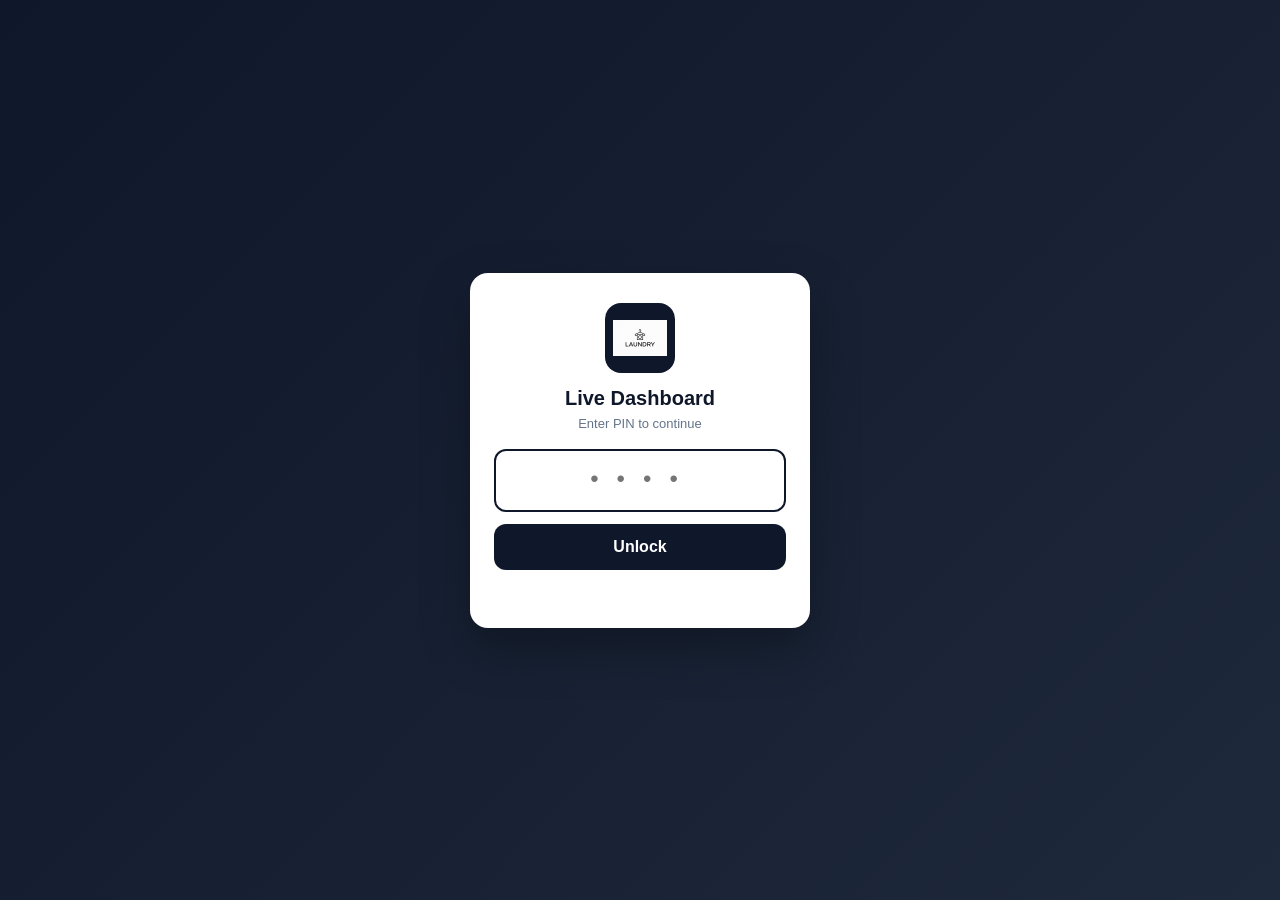
<file: live.html>
<!DOCTYPE html>
<html lang="en">
<head>
  <meta charset="UTF-8" />
  <meta name="viewport" content="width=device-width, initial-scale=1.0, maximum-scale=1.0, user-scalable=no" />
  <meta name="theme-color" content="#0f172a" />
  <!-- Prevent browser from caching this page (so updates show immediately on mobile) -->
  <meta http-equiv="Cache-Control" content="no-cache, no-store, must-revalidate" />
  <meta http-equiv="Pragma" content="no-cache" />
  <meta http-equiv="Expires" content="0" />
  <title>Laundry POS — Live Dashboard</title>
  <link rel="icon" href="assets/img/logo.jpeg" />
  <style>
    /* ============================================================
       MR LAUNDRY — LIVE DASHBOARD (Secret Page)
       Read-only owner dashboard with PIN protection.
       Reads data DIRECTLY from Firebase (no manual sync needed).
       ============================================================ */

    * { box-sizing: border-box; -webkit-tap-highlight-color: transparent; }
    html, body {
      margin: 0; padding: 0;
      font-family: -apple-system, BlinkMacSystemFont, 'Segoe UI', Roboto, 'Helvetica Neue', Arial, sans-serif;
      background: #f1f5f9;
      color: #0f172a;
      min-height: 100vh;
      -webkit-font-smoothing: antialiased;
    }

    /* ---------- PIN LOCK SCREEN ---------- */
    .lock-screen {
      position: fixed; inset: 0;
      background: linear-gradient(135deg, #0f172a, #1e293b);
      display: flex; align-items: center; justify-content: center;
      z-index: 999; padding: 20px;
    }
    .lock-box {
      background: #fff; border-radius: 18px; padding: 30px 24px;
      max-width: 340px; width: 100%; text-align: center;
      box-shadow: 0 20px 50px rgba(0,0,0,.3);
    }
    .lock-box .logo {
      width: 70px; height: 70px; border-radius: 16px; background: #0f172a;
      display: inline-flex; align-items: center; justify-content: center;
      margin-bottom: 14px; overflow: hidden;
    }
    .lock-box .logo img { width: 100%; height: 100%; object-fit: contain; padding: 8px; }
    .lock-box h2 { margin: 0 0 6px; font-size: 20px; }
    .lock-box p { margin: 0 0 18px; font-size: 13px; color: #64748b; }
    .pin-input {
      width: 100%; padding: 16px; font-size: 24px; text-align: center;
      letter-spacing: 12px; border: 2px solid #e2e8f0; border-radius: 12px;
      outline: none; margin-bottom: 12px;
      font-family: 'Courier New', monospace;
    }
    .pin-input:focus { border-color: #0f172a; }
    .pin-btn {
      width: 100%; padding: 14px; font-size: 16px; font-weight: 700;
      background: #0f172a; color: #fff; border: none; border-radius: 12px;
      cursor: pointer; transition: background .15s;
    }
    .pin-btn:hover { background: #1e293b; }
    .pin-error { color: #dc2626; font-size: 13px; margin-top: 10px; min-height: 18px; }

    /* ---------- HEADER ---------- */
    .top-bar {
      background: #0f172a; color: #fff;
      padding: 16px 20px; display: flex; align-items: center; gap: 14px;
      position: sticky; top: 0; z-index: 10;
      box-shadow: 0 2px 8px rgba(0,0,0,.1);
    }
    .top-bar .logo-box {
      width: 44px; height: 44px; border-radius: 10px; background: #fff;
      display: flex; align-items: center; justify-content: center; overflow: hidden;
      flex-shrink: 0;
    }
    .top-bar .logo-box img { width: 100%; height: 100%; object-fit: contain; padding: 4px; }
    .top-bar .title-block { flex: 1; min-width: 0; }
    .top-bar .title-block h1 {
      margin: 0; font-size: 17px; font-weight: 700;
      white-space: nowrap; overflow: hidden; text-overflow: ellipsis;
    }
    .top-bar .title-block .sub { font-size: 11px; opacity: .7; margin-top: 2px; }
    .live-dot {
      display: inline-flex; align-items: center; gap: 5px;
      background: rgba(34,197,94,.15); color: #4ade80;
      padding: 5px 10px; border-radius: 14px;
      font-size: 11px; font-weight: 700;
    }
    .live-dot::before {
      content: ''; width: 7px; height: 7px; border-radius: 50%;
      background: #4ade80; animation: pulse 1.5s infinite;
    }
    @keyframes pulse {
      0%, 100% { opacity: 1; }
      50%      { opacity: .3; }
    }

    /* ---------- MAIN CONTAINER ---------- */
    .container { max-width: 720px; margin: 0 auto; padding: 16px; }

    .date-banner {
      background: #fff; border-radius: 14px; padding: 14px 18px;
      margin-bottom: 14px; display: flex; justify-content: space-between; align-items: center;
      box-shadow: 0 2px 8px rgba(15,23,42,.05);
    }
    .date-banner .label { font-size: 12px; color: #64748b; text-transform: uppercase; letter-spacing: 1px; font-weight: 600; }
    .date-banner .value { font-size: 18px; font-weight: 800; color: #0f172a; margin-top: 2px; }
    .date-banner .right { text-align: right; }
    .date-banner .right .label { font-size: 11px; }
    .date-banner .right .value { font-size: 13px; color: #64748b; font-weight: 600; }

    /* ---------- STAT CARDS GRID ---------- */
    .grid {
      display: grid;
      grid-template-columns: repeat(2, 1fr);
      gap: 12px;
      margin-bottom: 14px;
    }
    @media (min-width: 600px) {
      .grid { grid-template-columns: repeat(3, 1fr); gap: 14px; }
    }

    .card {
      background: #fff; border-radius: 14px; padding: 18px 16px;
      box-shadow: 0 2px 8px rgba(15,23,42,.05);
      border-left: 4px solid #cbd5e1;
      position: relative;
      min-height: 110px;
    }
    .card .icon {
      width: 36px; height: 36px; border-radius: 10px;
      display: flex; align-items: center; justify-content: center;
      font-size: 18px; margin-bottom: 10px;
    }
    .card .lbl {
      font-size: 11px; color: #64748b; text-transform: uppercase;
      letter-spacing: 1px; font-weight: 700; margin-bottom: 4px;
    }
    .card .val {
      font-size: 22px; font-weight: 800; color: #0f172a;
      line-height: 1.1; word-break: break-word;
    }
    .card .sub { font-size: 11px; color: #94a3b8; margin-top: 4px; }

    .card.sales    { border-left-color: #3b82f6; }
    .card.sales    .icon { background: #dbeafe; color: #1d4ed8; }
    .card.orders   { border-left-color: #8b5cf6; }
    .card.orders   .icon { background: #ede9fe; color: #6d28d9; }
    .card.cash     { border-left-color: #22c55e; }
    .card.cash     .icon { background: #dcfce7; color: #15803d; }
    .card.expense  { border-left-color: #ef4444; }
    .card.expense  .icon { background: #fee2e2; color: #b91c1c; }
    .card.due      { border-left-color: #f59e0b; }
    .card.due      .icon { background: #fef3c7; color: #b45309; }
    .card.profit   { border-left-color: #10b981; }
    .card.profit   .icon { background: #d1fae5; color: #047857; }

    /* ---------- LOADING / EMPTY / ERROR ---------- */
    .status-box {
      background: #fff; border-radius: 14px; padding: 30px 20px;
      text-align: center; box-shadow: 0 2px 8px rgba(15,23,42,.05);
    }
    .spinner {
      width: 36px; height: 36px;
      border: 3px solid #e2e8f0; border-top-color: #0f172a;
      border-radius: 50%; animation: spin .8s linear infinite;
      margin: 0 auto 14px;
    }
    @keyframes spin { to { transform: rotate(360deg); } }
    .status-box .msg { color: #64748b; font-size: 14px; }
    .status-box.error { background: #fef2f2; border: 1px solid #fecaca; }
    .status-box.error .msg { color: #b91c1c; }

    /* ---------- FOOTER ---------- */
    .footer {
      text-align: center; padding: 20px; font-size: 11px; color: #94a3b8;
    }
    .footer .updated { font-weight: 600; color: #64748b; margin-bottom: 4px; }
    .refresh-btn {
      background: #fff; border: 1px solid #e2e8f0; color: #0f172a;
      padding: 8px 14px; border-radius: 10px; font-size: 12px; font-weight: 600;
      cursor: pointer; margin-top: 8px;
    }
    .refresh-btn:hover { background: #f8fafc; }

    .hidden { display: none !important; }
  </style>
</head>
<body>

  <!-- ============== PIN LOCK SCREEN ============== -->
  <div class="lock-screen" id="lockScreen">
    <div class="lock-box">
      <div class="logo">
        <img src="assets/img/logo.jpeg" alt="" onerror="this.parentElement.innerHTML='🧺'"/>
      </div>
      <h2>Live Dashboard</h2>
      <p>Enter PIN to continue</p>
      <input type="password" inputmode="numeric" pattern="[0-9]*" maxlength="4"
             class="pin-input" id="pinInput" placeholder="••••" autofocus />
      <button class="pin-btn" id="pinBtn">Unlock</button>
      <div class="pin-error" id="pinError"></div>
    </div>
  </div>

  <!-- ============== MAIN DASHBOARD ============== -->
  <div id="dashboard" class="hidden">
    <div class="top-bar">
      <div class="logo-box">
        <img src="assets/img/logo.jpeg" alt="" onerror="this.parentElement.innerHTML='🧺'"/>
      </div>
      <div class="title-block">
        <h1 id="shopName">Laundry POS</h1>
        <div class="sub">Live Owner Dashboard</div>
      </div>
      <div class="live-dot">LIVE</div>
    </div>

    <div class="container">
      <div class="date-banner">
        <div>
          <div class="label">Today</div>
          <div class="value" id="todayDate">—</div>
        </div>
        <div class="right">
          <div class="label">Current Time</div>
          <div class="value" id="currentTime">—</div>
        </div>
      </div>

      <div id="contentArea">
        <div class="status-box">
          <div class="spinner"></div>
          <div class="msg">Loading live data from cloud...</div>
        </div>
      </div>

      <div class="footer">
        <div class="updated" id="lastUpdate">—</div>
        <div>Auto-refreshing every 30 seconds</div>
        <button class="refresh-btn" id="refreshBtn">🔄 Refresh Now</button>
      </div>
    </div>
  </div>

  <!-- Built-in Firebase config + Shop ID (shared by every page) -->
  <!-- IT Owner support account -->
  <!-- Locked portal payment details -->
  <script src="assets/js/portal-payments.js?v=20261104.6"></script>
  <script src="assets/js/it-owner.js?v=20261104.5"></script>
  <script src="assets/js/cloud-autoconfig.js?v=20261104.1"></script>
  <script>
    /* ============================================================
       🔐 SECRET DASHBOARD CONFIG  — EDIT ONLY THESE LINES
       ============================================================ */

    // 1) PIN (any 4-digit number you want, e.g., '7890')
    const SECRET_PIN = '1234';

    // 2) Firebase config — comes from assets/js/cloud-autoconfig.js, the ONE
    //    file shared by every page. No per-device setup needed any more.
    //    A config explicitly saved in the POS Settings still wins on that device.
    const HARDCODED_FIREBASE_CFG = window.CLOUD_AUTO_CONFIG || {
      apiKey: "", authDomain: "", projectId: "", storageBucket: "", messagingSenderId: "", appId: ""
    };

    // 3) Shop ID — same shared file; identical on every device.
    const HARDCODED_SHOP_ID = window.CLOUD_AUTO_SHOP_ID || '';

    /* ---- runtime resolution: explicit POS setting > built-in config ---- */
    function readSavedFirebaseCfg() {
      try {
        const raw = localStorage.getItem('mrLaundryFirebaseCfg');
        if (!raw) return null;
        const cfg = JSON.parse(raw);
        return (cfg && cfg.apiKey) ? cfg : null;
      } catch (e) { return null; }
    }
    const FIREBASE_CFG = readSavedFirebaseCfg() || HARDCODED_FIREBASE_CFG;
    const SHOP_ID = (localStorage.getItem('mrLaundryShopId') || '').trim() || HARDCODED_SHOP_ID;

    /* ============================================================ */

    const AUTO_REFRESH_MS = 30000; // 30 seconds
    const SESSION_KEY = 'mrLaundryLiveUnlocked';

    /* ----- PIN GATE ----- */
    const lockScreen = document.getElementById('lockScreen');
    const dashboard  = document.getElementById('dashboard');
    const pinInput   = document.getElementById('pinInput');
    const pinBtn     = document.getElementById('pinBtn');
    const pinError   = document.getElementById('pinError');

    function unlock() {
      lockScreen.classList.add('hidden');
      dashboard.classList.remove('hidden');
      sessionStorage.setItem(SESSION_KEY, '1');
      startDashboard();
    }
    function tryUnlock() {
      const v = (pinInput.value || '').trim();
      if (v === SECRET_PIN) {
        pinError.textContent = '';
        unlock();
      } else {
        pinError.textContent = '❌ Incorrect PIN. Try again.';
        pinInput.value = '';
        pinInput.focus();
      }
    }
    pinBtn.addEventListener('click', tryUnlock);
    pinInput.addEventListener('keydown', e => { if (e.key === 'Enter') tryUnlock(); });

    // Skip lock if already unlocked this session
    if (sessionStorage.getItem(SESSION_KEY) === '1') unlock();

    /* ----- TIME UPDATER ----- */
    function pad(n) { return String(n).padStart(2, '0'); }
    function updateClock() {
      const d = new Date();
      const opts = { weekday: 'short', day: '2-digit', month: 'short', year: 'numeric' };
      document.getElementById('todayDate').textContent = d.toLocaleDateString('en-GB', opts);
      document.getElementById('currentTime').textContent = pad(d.getHours()) + ':' + pad(d.getMinutes()) + ':' + pad(d.getSeconds());
    }
    setInterval(updateClock, 1000);
    updateClock();

    /* ----- MONEY FORMATTER ----- */
    function fmtMoney(n) {
      n = +n || 0;
      return 'Rs. ' + n.toLocaleString('en-PK', { maximumFractionDigits: 0 });
    }

    /* ============================================================
       FIREBASE DIRECT READ
       Reads same chunked structure your main POS writes.
       Uses hardcoded config above — works on ANY device without setup.
       ============================================================ */

    // Unregister any service worker for this path (prevents POS service worker from caching live.html)
    if ('serviceWorker' in navigator) {
      navigator.serviceWorker.getRegistrations().then(regs => {
        regs.forEach(reg => {
          if (reg.scope.includes('/live.html') || location.pathname.endsWith('/live.html')) {
            // Don't unregister POS service worker entirely; just skip caching for this page
          }
        });
      }).catch(()=>{});
    }

    async function loadFirebaseSDK() {
      if (window.firebase?.firestore) return;
      const scripts = [
        'https://www.gstatic.com/firebasejs/10.7.1/firebase-app-compat.js',
        'https://www.gstatic.com/firebasejs/10.7.1/firebase-firestore-compat.js'
      ];
      for (const src of scripts) {
        await new Promise((resolve, reject) => {
          const s = document.createElement('script');
          s.src = src; s.onload = resolve; s.onerror = reject;
          document.head.appendChild(s);
        });
      }
    }

    let _db = null;
    async function initFirebase() {
      if (_db) return _db;
      if (!FIREBASE_CFG || !FIREBASE_CFG.apiKey) {
        throw new Error('Cloud Sync is not set up yet. Open the POS → Settings → Cloud Sync, paste your firebaseConfig, click Connect, then reload this page.');
      }
      if (!SHOP_ID) {
        throw new Error('Shop ID is missing. Open the POS → Settings → Cloud Sync and save a Shop ID, then reload this page.');
      }
      await loadFirebaseSDK();
      if (!firebase.apps.length) firebase.initializeApp(FIREBASE_CFG);
      _db = firebase.firestore();
      return _db;
    }

    async function fetchCloudData() {
      const db = await initFirebase();
      const shopId = SHOP_ID;
      const docRef = db.collection('shops').doc(shopId);
      const snap = await docRef.get();
      if (!snap.exists) throw new Error('No cloud data found for this shop.');
      const meta = snap.data();

      // Chunked format (chunked-v1) — fetch needed tables only from 'tables' subcollection
      if (meta._format === 'chunked-v1' && meta.tables) {
        const tablesToFetch = ['orders', 'expenses', 'settings'];
        const result = {};
        const tablesRef = docRef.collection('tables');
        for (const tbl of tablesToFetch) {
          const info = meta.tables[tbl];
          if (!info) { result[tbl] = (tbl === 'settings' ? {} : []); continue; }
          const chunkCount = info.chunks || 1;
          try {
            if (chunkCount === 1) {
              const doc = await tablesRef.doc(tbl).get();
              if (doc.exists) result[tbl] = JSON.parse(doc.data().data);
              else result[tbl] = (tbl === 'settings' ? {} : []);
            } else {
              const chunks = [];
              for (let i = 0; i < chunkCount; i++) {
                const doc = await tablesRef.doc(`${tbl}__c${i}`).get();
                if (doc.exists) chunks[i] = doc.data().data;
              }
              if (chunks.length === chunkCount && chunks.every(c => c !== undefined)) {
                result[tbl] = JSON.parse(chunks.join(''));
              } else {
                result[tbl] = (tbl === 'settings' ? {} : []);
              }
            }
          } catch (e) {
            console.warn(`Could not parse ${tbl}:`, e);
            result[tbl] = (tbl === 'settings' ? {} : []);
          }
        }
        return result;
      }

      // Older single-doc format fallback (legacy)
      if (meta.data) {
        try {
          const parsed = JSON.parse(meta.data);
          return {
            orders:   parsed.orders   || [],
            expenses: parsed.expenses || [],
            settings: parsed.settings || {}
          };
        } catch (e) {}
      }

      return {
        orders:   meta.orders   || [],
        expenses: meta.expenses || [],
        settings: meta.settings || {}
      };
    }

    /* ============================================================
       COMPUTE TODAY'S STATS
       ============================================================ */
    function todayKey() {
      const d = new Date();
      return d.getFullYear() + '-' + pad(d.getMonth() + 1) + '-' + pad(d.getDate());
    }

    function computeTodayStats(data) {
      const today = todayKey();
      const orders = (data.orders || []).filter(o => o && !o._deleted);
      const expenses = (data.expenses || []).filter(e => e && !e._deleted);

      // Today's orders (booked today)
      const todayOrders = orders.filter(o => (o.createdAt || '').slice(0, 10) === today);

      // ────────────────────────────────────────────────────────────────
      // Today's CASH RECEIVED  — matches main POS dashboard.js exactly
      //
      // Two sources combined:
      //   1) o.paymentsLog[]  → installments paid today (any order, any date)
      //   2) Initial payment at booking for today's orders that don't have
      //      a corresponding paymentsLog entry (legacy / single-pay orders)
      // ────────────────────────────────────────────────────────────────
      let todayCash = 0;

      // Source 1: paymentsLog entries dated today (across ALL orders)
      for (const o of orders) {
        if (!Array.isArray(o.paymentsLog)) continue;
        for (const p of o.paymentsLog) {
          if ((p.at || '').slice(0, 10) === today) {
            todayCash += +p.amount || 0;
          }
        }
      }

      // Source 2: For TODAY's orders, count "first payment at booking"
      //          (paid amount NOT already represented in paymentsLog)
      for (const o of todayOrders) {
        const logged = Array.isArray(o.paymentsLog)
          ? o.paymentsLog.reduce((s, p) => s + (+p.amount || 0), 0)
          : 0;
        const firstPay = (+o.paid || 0) - logged;
        if (firstPay > 0) todayCash += firstPay;
      }

      // Today's sales (gross sale value of orders booked today)
      const todaySales = todayOrders.reduce((s, o) => s + (+o.total || 0), 0);

      // Today's due (unpaid amount on today's orders)
      const todayDue = todayOrders.reduce((s, o) => s + (+o.due || 0), 0);

      // Today's expenses
      const todayExp = expenses
        .filter(e => (e.date || '').slice(0, 10) === today)
        .reduce((s, e) => s + (+e.amount || 0), 0);

      // Today's profit (cash basis — same as main POS dashboard)
      const todayProfit = todayCash - todayExp;

      const washCount = orders.filter(o => ['pending', 'washing', 'press'].includes(o.status)).length;
      const deadlineCount = orders.filter(o => o.deliveryDate === today && o.status !== 'delivered' && o.status !== 'cancelled').length;

      return {
        todaySales,
        todayOrderCount: todayOrders.length,
        todayCash,
        todayExp,
        todayDue,
        todayProfit,
        washCount,
        deadlineCount
      };
    }

    /* ============================================================
       RENDER DASHBOARD
       ============================================================ */
    function renderStats(stats, shopName) {
      if (shopName) document.getElementById('shopName').textContent = shopName;

      const grid = `
        <div class="grid">
          <div class="card sales">
            <div class="icon">💰</div>
            <div class="lbl">Today's Sales</div>
            <div class="val">${fmtMoney(stats.todaySales)}</div>
            <div class="sub">Gross sale value</div>
          </div>
          <div class="card orders">
            <div class="icon">📦</div>
            <div class="lbl">Orders Today</div>
            <div class="val">${stats.todayOrderCount}</div>
            <div class="sub">New bookings today</div>
          </div>
          <div class="card cash">
            <div class="icon">💵</div>
            <div class="lbl">Cash Received</div>
            <div class="val">${fmtMoney(stats.todayCash)}</div>
            <div class="sub">All payments today</div>
          </div>
          <div class="card expense">
            <div class="icon">💸</div>
            <div class="lbl">Expenses</div>
            <div class="val">${fmtMoney(stats.todayExp)}</div>
            <div class="sub">Today's spend</div>
          </div>
          <div class="card due">
            <div class="icon">⏳</div>
            <div class="lbl">Pending (Due)</div>
            <div class="val">${fmtMoney(stats.todayDue)}</div>
            <div class="sub">From today's orders</div>
          </div>
          <div class="card profit">
            <div class="icon">📈</div>
            <div class="lbl">Net Today</div>
            <div class="val" style="color:${stats.todayProfit >= 0 ? '#047857' : '#b91c1c'};">${fmtMoney(stats.todayProfit)}</div>
            <div class="sub">Cash in − Expenses</div>
          </div>
          <div class="card" style="background:#f0f9ff;border-left:4px solid #0ea5e9;">
            <div class="icon" style="background:#0ea5e9;">🌀</div>
            <div class="lbl" style="color:#0369a1;">To Wash & Iron</div>
            <div class="val" style="color:#0284c7;">${stats.washCount || 0}</div>
            <div class="sub">Total pending items</div>
          </div>
          <div class="card" style="background:#fff7ed;border-left:4px solid #ea580c;">
            <div class="icon" style="background:#ea580c;">🚨</div>
            <div class="lbl" style="color:#c2410c;">Deliveries Today</div>
            <div class="val" style="color:#b45309;">${stats.deadlineCount || 0}</div>
            <div class="sub">Undelivered orders due today</div>
          </div>
        </div>
      `;
      document.getElementById('contentArea').innerHTML = grid;
    }

    function renderError(message) {
      document.getElementById('contentArea').innerHTML = `
        <div class="status-box error">
          <div style="font-size:36px;margin-bottom:8px;">⚠️</div>
          <div class="msg" style="font-weight:600;margin-bottom:4px;">Could not load data</div>
          <div class="msg" style="font-size:12px;">${escapeHtml(message)}</div>
        </div>
      `;
    }

    function renderLoading() {
      document.getElementById('contentArea').innerHTML = `
        <div class="status-box">
          <div class="spinner"></div>
          <div class="msg">Refreshing live data...</div>
        </div>
      `;
    }

    function escapeHtml(s) {
      return String(s == null ? '' : s)
        .replace(/&/g, '&amp;').replace(/</g, '&lt;').replace(/>/g, '&gt;')
        .replace(/"/g, '&quot;').replace(/'/g, '&#39;');
    }

    /* ============================================================
       MAIN LOOP
       ============================================================ */
    let _refreshTimer = null;
    let _firstLoad = true;

    async function loadAndRender() {
      try {
        if (_firstLoad) renderLoading();
        const data = await fetchCloudData();
        const stats = computeTodayStats(data);
        const shopName = (data.settings && data.settings.shopName) || 'Laundry POS';
        renderStats(stats, shopName);
        const now = new Date();
        document.getElementById('lastUpdate').textContent =
          '✅ Last updated: ' + pad(now.getHours()) + ':' + pad(now.getMinutes()) + ':' + pad(now.getSeconds());
        _firstLoad = false;
      } catch (err) {
        console.error('Live dashboard error:', err);
        renderError(err.message || 'Unknown error');
      }
    }

    function startDashboard() {
      loadAndRender();
      if (_refreshTimer) clearInterval(_refreshTimer);
      _refreshTimer = setInterval(loadAndRender, AUTO_REFRESH_MS);
    }

    document.getElementById('refreshBtn').addEventListener('click', () => {
      renderLoading();
      loadAndRender();
    });

    // Pause refresh when tab hidden, resume when visible (saves battery on mobile)
    document.addEventListener('visibilitychange', () => {
      if (document.hidden) {
        if (_refreshTimer) clearInterval(_refreshTimer);
        _refreshTimer = null;
      } else if (sessionStorage.getItem(SESSION_KEY) === '1') {
        if (!_refreshTimer) {
          loadAndRender();
          _refreshTimer = setInterval(loadAndRender, AUTO_REFRESH_MS);
        }
      }
    });
  </script>
</body>
</html>
</file>
